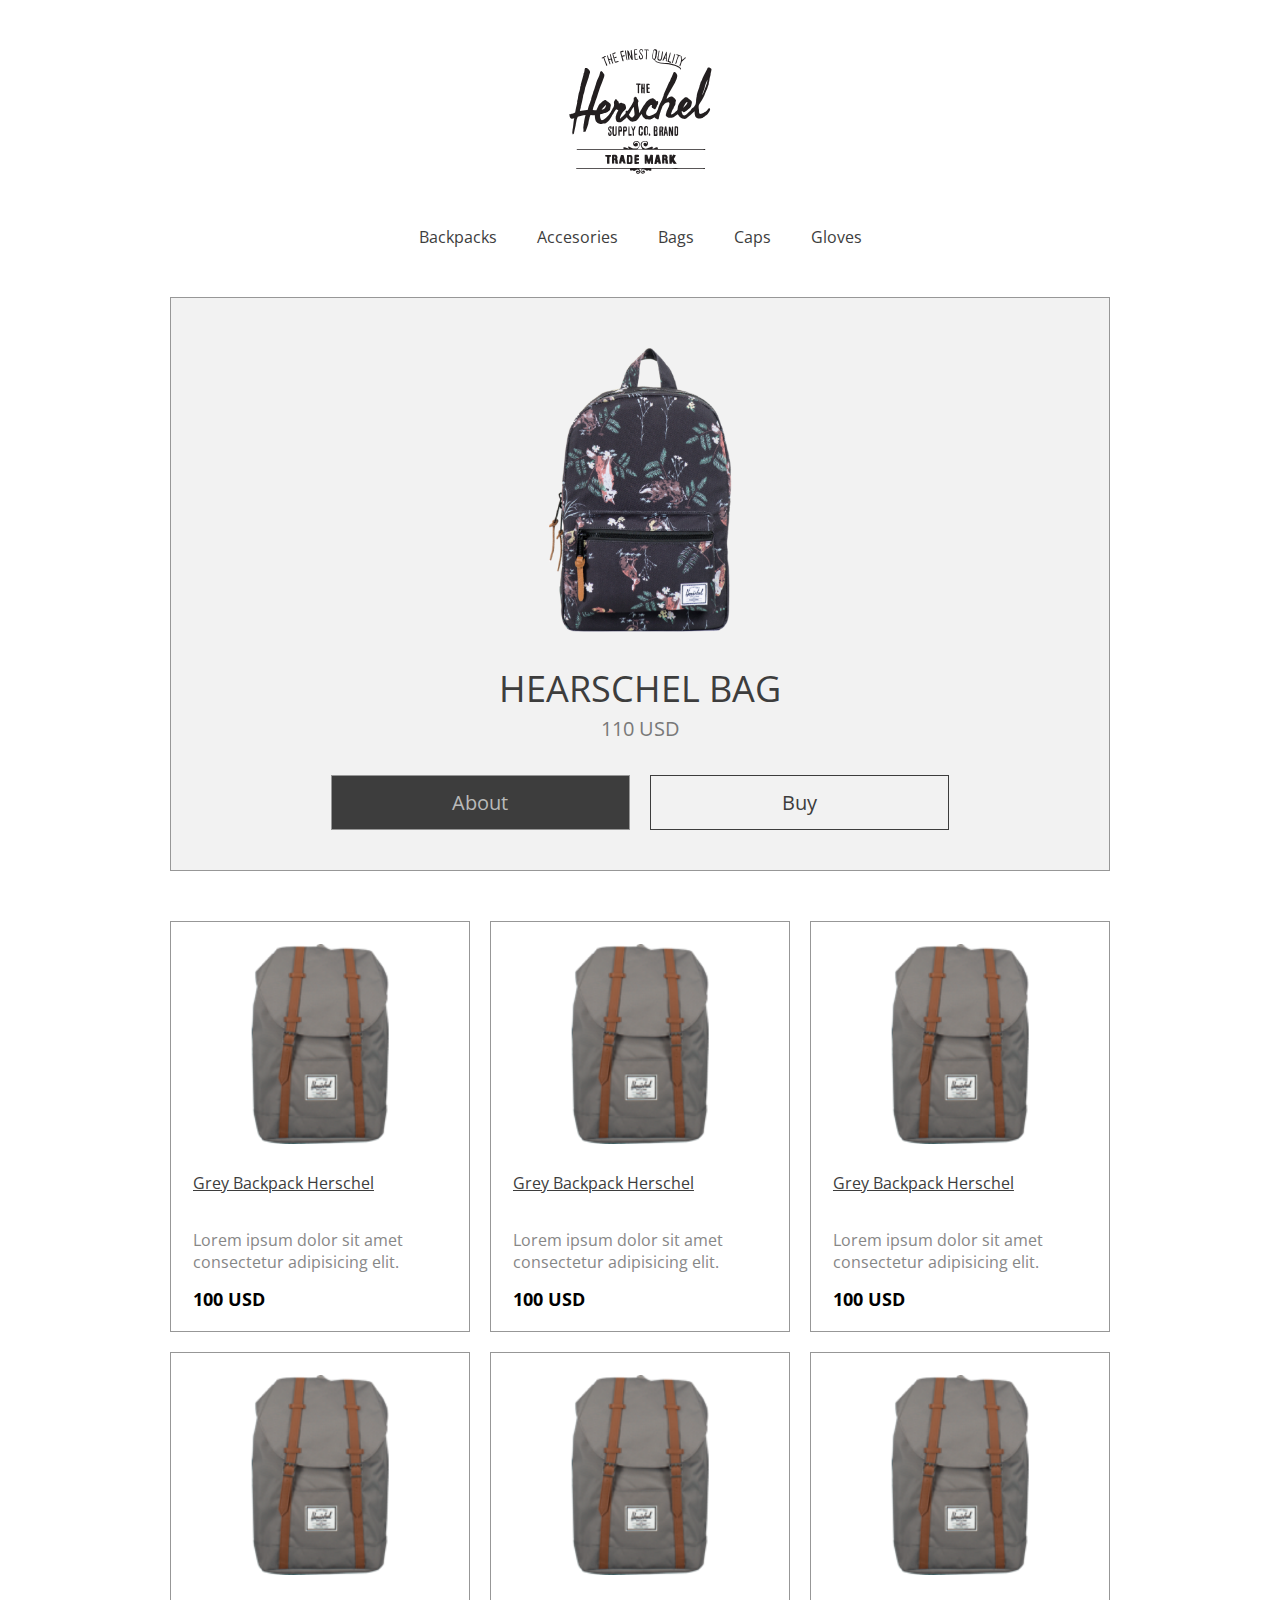
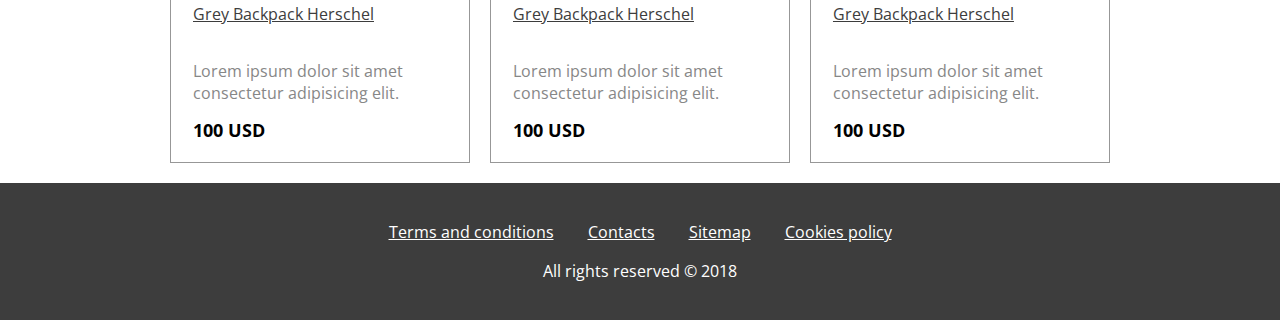
<file: index.html>
<!DOCTYPE html>
<html lang="en">
<head>
    <meta charset="UTF-8">
    
    <title>Herschel</title>
    <link href="https://fonts.googleapis.com/css?family=Open+Sans:400,700" rel="stylesheet">
    <link rel="stylesheet" href="styles/style.css">
    <link rel="stylesheet" href="styles/normalize.css">
</head>
<body>
    <header>
    <div class="container">
        <div class="col-12 justify-center header-logo-col">
            <a href="index.html">
                <img src="images/herschel-logo.svg">
            </a>
        </div>
        <div class="col-12 justify-center">
            <nav>
                <a href="#">Backpacks</a>
                <a href="#">Accesories</a>
                <a href="#">Bags</a>
                <a href="#">Caps</a>
                <a href="#">Gloves</a>
            </nav>
        </div>
    </div>
    </header>
    <main>
        <div class="container">
            <section class="main-item">
                <div class="main-item-container">
                    <img class="main-item-img" src="images/header-img_2018-03-09/header-img@3x.png">
                    <span class="main-item-heading">Hearschel bag</span>
                    <span class="main-item-price">110 usd</span>
                </div>
                <div class="row justify-center">
                    <div class="col-4">
                        <button class="main-item-btn main-item-btn-dark">
                            About
                        </button>
                    </div>
                    <div class="col-4">
                        <button class="main-item-btn">
                            Buy
                        </button>
                    </div>
                </div>
            </section>
            <section>
                <div class="row">
                    <div class="col-xs-12 col-sm-6 col-4">
                        <div class="card">
                            <img class="card-img" src="images/card-item-1_2018-03-09/card-item-1@3x.png">
                            <a href="#" class="card-heading">Grey Backpack Herschel</a>
                            
                            <p class="card-description">Lorem ipsum dolor sit amet consectetur adipisicing elit.
                            </p>
                            <span class="card-price">100 usd</span>
                        </div>
                    </div>
                    <div class="col-xs-12 col-sm-6 col-4">
                        <div class="card">
                            <img class="card-img" src="images/card-item-1_2018-03-09/card-item-1@3x.png">
                            <a href="#" class="card-heading">Grey Backpack Herschel</a>
                            
                            <p class="card-description">Lorem ipsum dolor sit amet consectetur adipisicing elit.
                            </p>
                            <span class="card-price">100 usd</span>
                        </div>
                    </div>
                    <div class="col-xs-12 col-sm-6 col-4">
                        <div class="card">
                            <img class="card-img" src="images/card-item-1_2018-03-09/card-item-1@3x.png">
                            <a href="#" class="card-heading">Grey Backpack Herschel</a>
                            
                            <p class="card-description">Lorem ipsum dolor sit amet consectetur adipisicing elit.
                            </p>
                            <span class="card-price">100 usd</span>
                        </div>
                    </div>
                    <div class="col-xs-12 col-sm-6 col-4">
                        <div class="card">
                            <img class="card-img" src="images/card-item-1_2018-03-09/card-item-1@3x.png">
                            <a href="#" class="card-heading">Grey Backpack Herschel</a>
                            
                            <p class="card-description">Lorem ipsum dolor sit amet consectetur adipisicing elit.
                            </p>
                            <span class="card-price">100 usd</span>
                        </div>
                    </div>
                    <div class="col-xs-12 col-sm-6 col-4">
                        <div class="card">
                            <img class="card-img" src="images/card-item-1_2018-03-09/card-item-1@3x.png">
                            <a href="#" class="card-heading">Grey Backpack Herschel</a>
                            
                            <p class="card-description">Lorem ipsum dolor sit amet consectetur adipisicing elit.
                            </p>
                            <span class="card-price">100 usd</span>
                        </div>
                    </div>
                    <div class="col-xs-12 col-sm-6 col-4">
                        <div class="card">
                            <img class="card-img" src="images/card-item-1_2018-03-09/card-item-1@3x.png">
                            <a href="#" class="card-heading">Grey Backpack Herschel</a>
                            
                            <p class="card-description">Lorem ipsum dolor sit amet consectetur adipisicing elit.
                            </p>
                            <span class="card-price">100 usd</span>
                        </div>
                    </div>
                </div>
            </section>
        </div>
    </main>
    <footer>
        <div class="footer-links">
            <a href="#">Terms and conditions</a>
            <a href="#">Contacts</a>
            <a href="#">Sitemap</a>
            <a href="#">Cookies policy</a>
        </div>
        <span>All rights reserved © 2018</span>
    </footer>
</body>
</html>
</file>
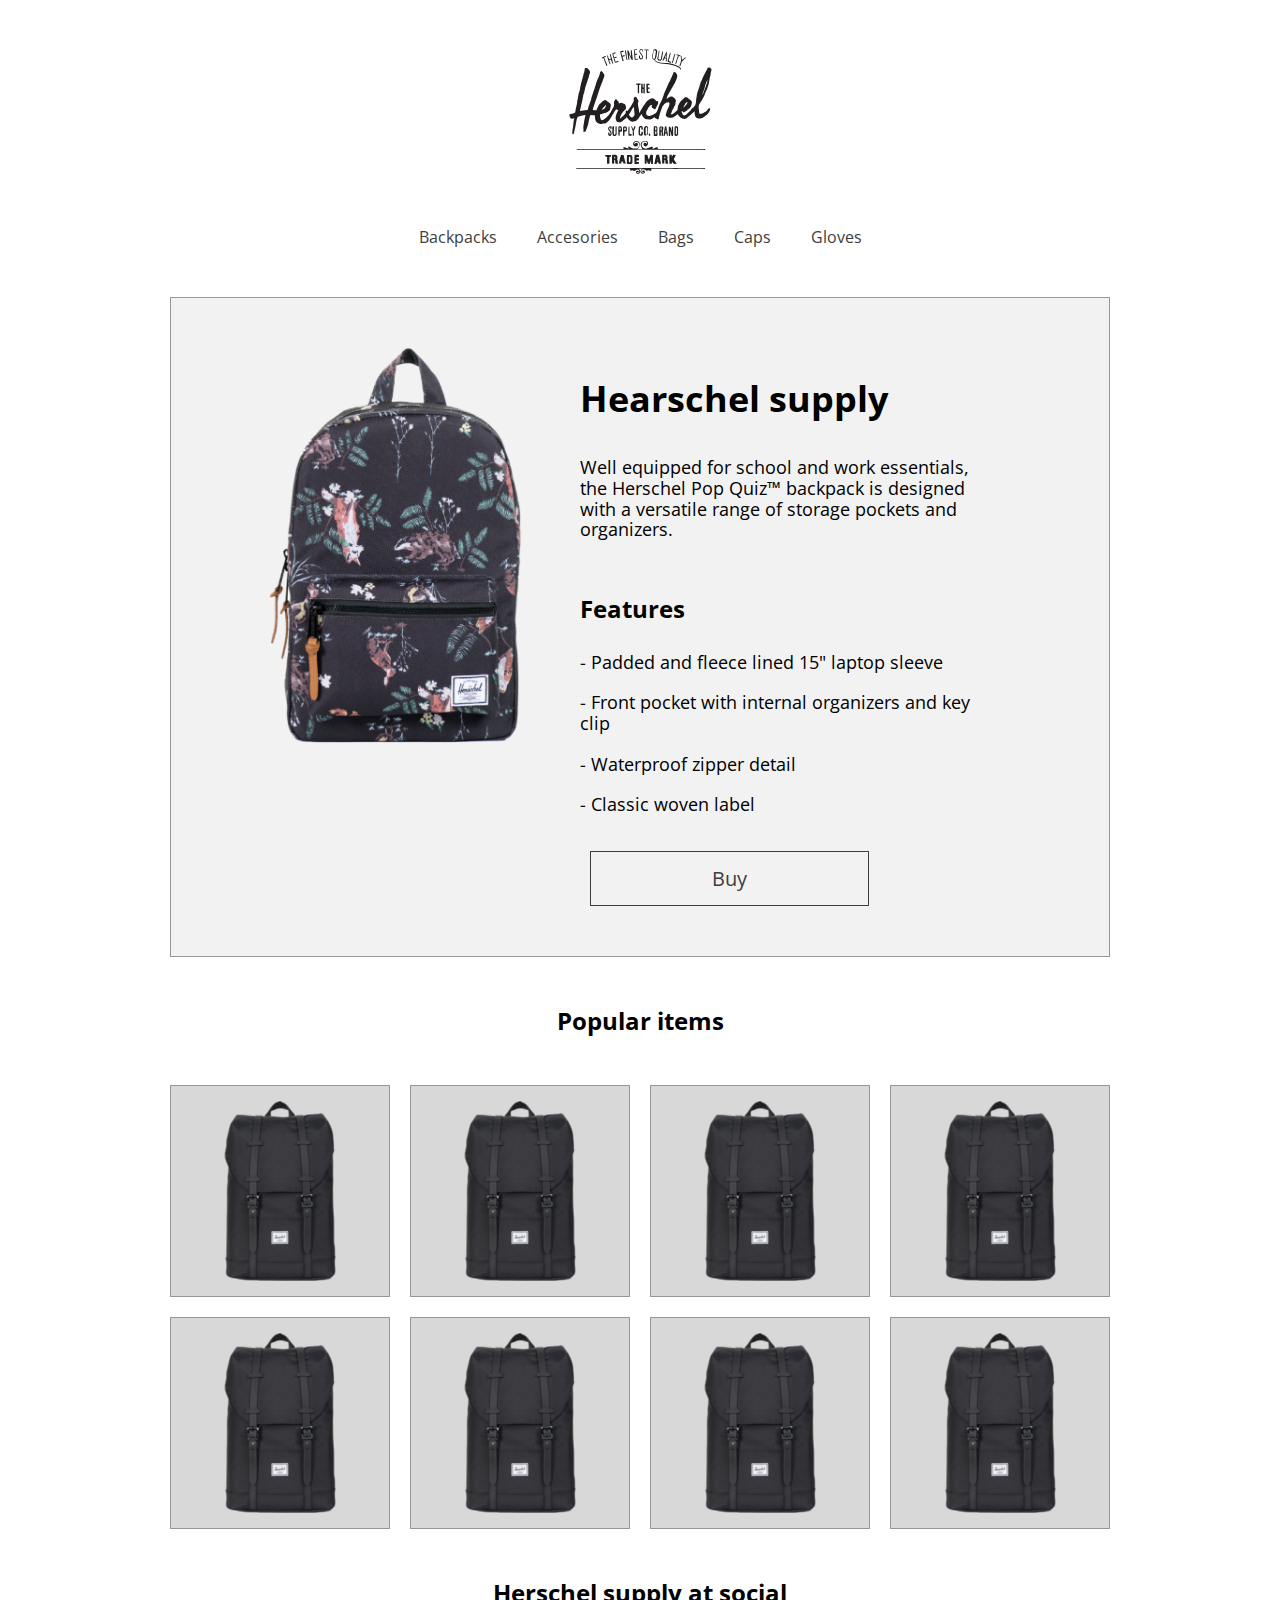
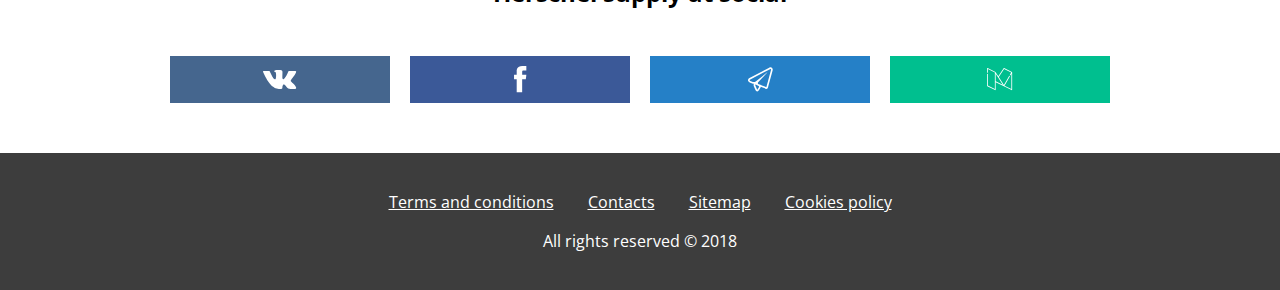
<file: oneItem.html>
<!DOCTYPE html>
<html lang="en">
<head>
    <meta charset="UTF-8">
    
    <title>Herschel</title>
    <link href="https://fonts.googleapis.com/css?family=Open+Sans:400,700" rel="stylesheet">
    <link rel="stylesheet" href="styles/style.css">
    <link rel="stylesheet" href="styles/styleItems.css">
    <link rel="stylesheet" href="styles/normalize.css">
</head>
<body>
    <header>
    <div class="container">
        <div class="col-12 justify-center header-logo-col">
            <a href="index.html">
                <img src="images/herschel-logo.svg">
            </a>
        </div>
        <div class="col-12 justify-center">
            <nav>
                <a href="#">Backpacks</a>
                <a href="#">Accesories</a>
                <a href="#">Bags</a>
                <a href="#">Caps</a>
                <a href="#">Gloves</a>
            </nav>
        </div>
    </div>
    </header>
    <main>
        <div class="container">
            <section class="item">
                <div class="col-5 col-xs-12 col-sm-5 justify-center">
                    <img class="item-img" src="images/header-img_2018-03-09/header-img@3x.png">
                </div>
                <div class="item-description col-6 col-xs-12 col-sm-6">
                    <span class="item-header">Hearschel supply</span>
                    <p class="item-about">Well equipped for school and work essentials, the Herschel Pop Quiz™ backpack is designed with a versatile range of storage pockets and organizers.</p>
                    <span class="item-features">Features</span>
                    <ul class="item-details">
                        <li>- Padded and fleece lined 15" laptop sleeve</li>
                        <li>- Front pocket with internal organizers and key clip</li>
                        <li>- Waterproof zipper detail</li>
                        <li>- Classic woven label</li>
                    </ul>
                    <div class="col-9 col-xs-12 col-sm-9">
                        <button class="item-btn">
                            Buy
                        </button>
                    </div>
                </div>
            </section>
            <section class="popular-items">
                <span class="item-popular-header">Popular items</span>
                <div class="item-popular-list row">
                    <div class="col-xs-6 col-sm-4 col-3">
                        <div class="card-popular">
                            <img class="card-popular-img" src="images/4_2018-03-14/4@3x.png">
                        </div>
                    </div>
                    <div class="col-xs-6 col-sm-4 col-3">
                        <div class="card-popular">
                            <img class="card-popular-img" src="images/4_2018-03-14/4@3x.png">
                        </div>
                    </div>
                    <div class="col-xs-6 col-sm-4 col-3">
                        <div class="card-popular">
                            <img class="card-popular-img" src="images/4_2018-03-14/4@3x.png">
                        </div>
                    </div>
                    <div class="col-xs-6 col-sm-4 col-3">
                        <div class="card-popular">
                            <img class="card-popular-img" src="images/4_2018-03-14/4@3x.png">
                        </div>
                    </div>
                    <div class="col-xs-6 col-sm-4 col-3">
                        <div class="card-popular">
                            <img class="card-popular-img" src="images/4_2018-03-14/4@3x.png">
                        </div>
                    </div>
                    <div class="col-xs-6 col-sm-4 col-3">
                        <div class="card-popular">
                            <img class="card-popular-img" src="images/4_2018-03-14/4@3x.png">
                        </div>
                    </div>    
                    <div class="col-xs-6 col-sm-4 col-3">
                        <div class="card-popular">
                            <img class="card-popular-img" src="images/4_2018-03-14/4@3x.png">
                        </div>
                    </div>
                    <div class="col-xs-6 col-sm-4 col-3">
                        <div class="card-popular">
                            <img class="card-popular-img" src="images/4_2018-03-14/4@3x.png">
                        </div>
                    </div>
                </div>
            </section>
            <section class="social">
                <span class="social-header">Herschel supply at social</span>
                <div class="row justify-center">    
                    <div class="col-xs-6 col-sm-4 col-3 ">
                        <a class="social-card vk" href="#">
                            <img class="about-vk" src="images/social/about-vk.svg">
                        </a>
                    </div>
                    <div class="col-xs-6 col-sm-4 col-3 ">
                        <a class="social-card fb" href="#">
                            <img class="about-fb" src="images/social/about-fb.svg">
                        </a>
                     </div>    
                    <div class="col-xs-6 col-sm-4 col-3 ">
                        <a class="social-card tg" href="#">
                            <img class="about-tg" src="images/social/about-tg.svg">
                        </a>
                    </div>
                    <div class="col-xs-6 col-sm-4 col-3 ">
                        <a class="social-card md" href="#">
                            <img class="about-md" src="images/social/about-md.svg">
                        </a>
                    </div>
                </div>
            </section>
        </div>
    </main>
    <footer>
        <div class="footer-links">
            <a href="#">Terms and conditions</a>
            <a href="#">Contacts</a>
            <a href="#">Sitemap</a>
            <a href="#">Cookies policy</a>
        </div>
        <span>All rights reserved © 2018</span>
    </footer>
</body>
</html>
</file>
<file: styles/style.css>
.container {
  max-width: 940px;
  margin: 0 auto;
}

@media(max-width: 990px) {
  .container {
    padding: 10px;
  }
}

.row {
  display: flex;
  flex-wrap: wrap;
  margin-left: -10px;
  margin-right: -10px;
}

.col-1 {
  width: 8.333333%;
}

.col-2 {
  width: 16.666667%;
}

.col-3 {
  width: 25%;
}

.col-4 {
  width: 33.333333%;
}

.col-5 {
  width: 41.666667%;
}

.col-6 {
  width: 50%;
}

.col-7 {
  width: 58.333333%;
}

.col-8 {
  width: 66.666667%;
}

.col-9 {
  width: 75%;
}

.col-10 {
  width: 83.333333%;
}

.col-11 {
  width: 91.666667%;
}

.col-12 {
  width: 100%;
}

.col-1, .col-2, .col-3, .col-4, .col-5, .col-6, .col-7, .col-8, .col-9, .col-10, .col-11, .col-12  {
  display: flex;
  padding-left: 10px;
  padding-right: 10px;
  box-sizing: border-box;
}

@media(min-width: 768px) and (max-width: 990px) {
  .col-sm-1 {
    width: 8.333333%;
  }

  .col-sm-2 {
    width: 16.666667%;
  }

  .col-sm-3 {
    width: 25%;
  }

  .col-sm-4 {
    width: 33.333333%;
  }

  .col-sm-5 {
    width: 41.666667%;
  }

  .col-sm-6 {
    width: 50%;
  }

  .col-sm-7 {
    width: 58.333333%;
  }

  .col-sm-8 {
    width: 66.666667%;
  }

  .col-sm-9 {
    width: 75%;
  }

  .col-sm-10 {
    width: 83.333333%;
  }

  .col-sm-11 {
    width: 91.666667%;
  }

  .col-sm-12 {
    width: 100%;
  }
}

@media(max-width: 768px) {
   .col-xs-1 {
    width: 8.333333%;
  }

  .col-xs-2 {
    width: 16.666667%;
  }

  .col-xs-3 {
    width: 25%;
  }

  .col-xs-4 {
    width: 33.333333%;
  }

  .col-xs-5 {
    width: 41.666667%;
  }

  .col-xs-6 {
    width: 50%;
  }

  .col-xs-7 {
    width: 58.333333%;
  }

  .col-xs-8 {
    width: 66.666667%;
  }

  .col-xs-9 {
    width: 75%;
  }

  .col-xs-10 {
    width: 83.333333%;
  }

  .col-xs-11 {
    width: 91.666667%;
  }

  .col-xs-12 {
    width: 100%;
  }
}

header {
    padding-top: 49px;
    margin-bottom: 50px;
}

body {
    font-family: 'Open Sans', sans-serif;
}

.justify-center {
    justify-content: center;
}

header nav a {
    color: #3d3d3d;
    text-decoration: none;
    margin-right: 36px;
}

header nav a:last-child {
    margin-right: 0;
}

.header-logo-col {
    margin-bottom: 51px;
}

@media(max-width: 768px) {
  header nav {
    display: flex;
    flex-direction: column;
  }

  header nav a {
    margin-bottom: 10px;
  }

  .footer-links {
    display: flex;
    flex-direction: column;
  }
  .footer-links a {
    margin-bottom: 10px;
  }
}

.main-item {
  display: flex;
  flex-direction: column;
  background-color: #f2f2f2;
  border: 1px solid #979797;
  padding-top: 50px;
  padding-bottom: 40px;
  margin-bottom: 50px;
}
.main-item-container {
  display: flex;
  flex-direction: column;
  align-items: center;
}
.main-item-img {
  width: 183px;
  height: 284px;
  margin-bottom: 36px;
}
.main-item-heading {
  font-size: 36px;
  color: #3d3d3d;
  text-transform: uppercase;
  margin-bottom: 8px;
}
.main-item-price {
  font-size: 20px;
  color: #797979;
  text-transform: uppercase;
  margin-bottom: 35px;
}

.main-item-btn {
  width: 100%;
  border: 1px solid #3d3d3d;
  padding: 15px 0;
  text-align: center;
  background-color: #f2f2f2;
  color: #3d3d3d;
  font-size: 20px;
}

.main-item-btn:hover {
  cursor: pointer;
}

.main-item-btn-dark {
  background-color: #3d3d3d;
  border: solid 1px #979797;
  color: #b9b9b9;
}

.card {
  display: flex;
  width: 100%;
  flex-direction: column;
  border: 1px solid #979797;
  padding: 22px;
  margin-bottom: 20px;
  transition: 0.3s;
}

.card-img {
  width: 138px;
  height: 200px;
  margin-bottom: 30px;
  display: flex;
  align-self: center;
}

.card:hover {
  box-shadow: 0 22px 43px rgba(0,0,0,0.15);
  transition: 0.3s;
  transform: translateY(-5px);
  cursor: pointer;
}

.card-heading {
  font-size: 16px;
  color: #3d3d3d;
  margin-bottom: 20px;
}
.card-description {
  color: #878787;
  line-height: normal;
}
.card-price {
  font-size: 18px;
  font-weight: bold;
  text-transform: uppercase;
}

footer {
  display: flex;
  flex-direction: column;
  align-items: center;
  background-color: #3d3d3d;
  padding: 40px 0;
  color: #ffffff;
}
.footer-links {
  margin-bottom: 20px;
}
.footer-links a {
  color: #ffffff;
  margin-right: 30px;
}
.footer-links a:last-child {
  margin-right: 0;
}
</file>
<file: styles/styleItems.css>
.item{
  display: flex;
  flex-direction: row;
  background-color: #f2f2f2;
  border: 1px solid #979797;
  padding: 50px;
  margin-bottom: 50px;
}

@media(max-width: 768px) {
  .item {
    flex-flow: column wrap;
  }

  .social-card {
    margin-bottom: 20px;
  }
}

@media(min-width: 768px) and (max-width: 990px) {
  .social-card {
    margin-bottom: 20px;
  }
}
  .item-img {
  width: 252px;
  height: 395px;
}

.item-description {
  flex-direction: column;
  font-family: Open Sans;
  padding-top: 30px;
  color: #000000;
}

.item-header {
  font-size: 36px;
  font-weight: bold;
  margin-bottom: 20px;
}

.item-about {
  font-size: 18px;
  width: 100%;
  margin-bottom: 55px;
}

.item-features {
  font-size: 24px;
  font-weight: bold;
  margin-bottom: 13px;
}

.item-details li {
  list-style: none;
  font-size: 18px;
  padding-bottom: 20px;
}

.item-details {
  padding: 0;
}

.item-btn {
  width: 100%;
  border: 1px solid #3d3d3d;
  padding: 15px 0;
  text-align: center;
  background-color: #f2f2f2;
  color: #3d3d3d;
  font-size: 20px;
}

.item-btn:hover {
  cursor: pointer;
}

.popular-items {
  display: flex;
  flex-direction: column;
  align-items: center;
}

.item-popular-header {
  font-family: Open Sans;
  font-size: 24px;
  font-weight: bold;
  padding-bottom: 50px;
}

.card-popular {
  display: flex;
  flex-direction: column;
  width: 100%;
  border: solid 1px #979797;
  background-color: #d8d8d8;
  margin-bottom: 20px;
  padding: 15px 0;
  transition: 0.3s;
}

.card-popular:hover {
  box-shadow: 0 22px 43px rgba(0,0,0,0.15);
  transition: 0.3s;
  transform: translateY(-5px);
  cursor: pointer;
}

.card-popular-img {
  width: 112px;
  height: 180px;
  display: flex;
  align-self: center;
}
  
  .social {
    display: flex;
    flex-direction: column;
    margin-bottom: 50px;
  }
  
  .social-header {
    font-family: Open Sans;
    font-size: 24px;
    font-weight: bold;
    align-self: center;
    padding-bottom: 50px;
    padding-top: 30px;
  }

  .social-card {
    display: flex;
    flex-direction: column;
    width: 100%;
    align-items: center;
    justify-content: space-around;
    padding: 10px;
    margin-right: 20px;
    transition: 0.3s;
  }

  .social-card:last-child {
    margin-right: 0;
  }

  .social-card:hover {
    box-shadow: 0 22px 43px rgba(0, 0, 0, 0.336);
    transition: 0.3s;
    transform: translateY(-5px);
    cursor: pointer;
  }
  
  .vk {
    background-color: #45668e;
  }

  .fb {
    background-color: #3b5998;
  }

  .tg {
    background-color: #2580C7;
  }

  .md {
    background-color: #00bf8f;
  }
</file>
